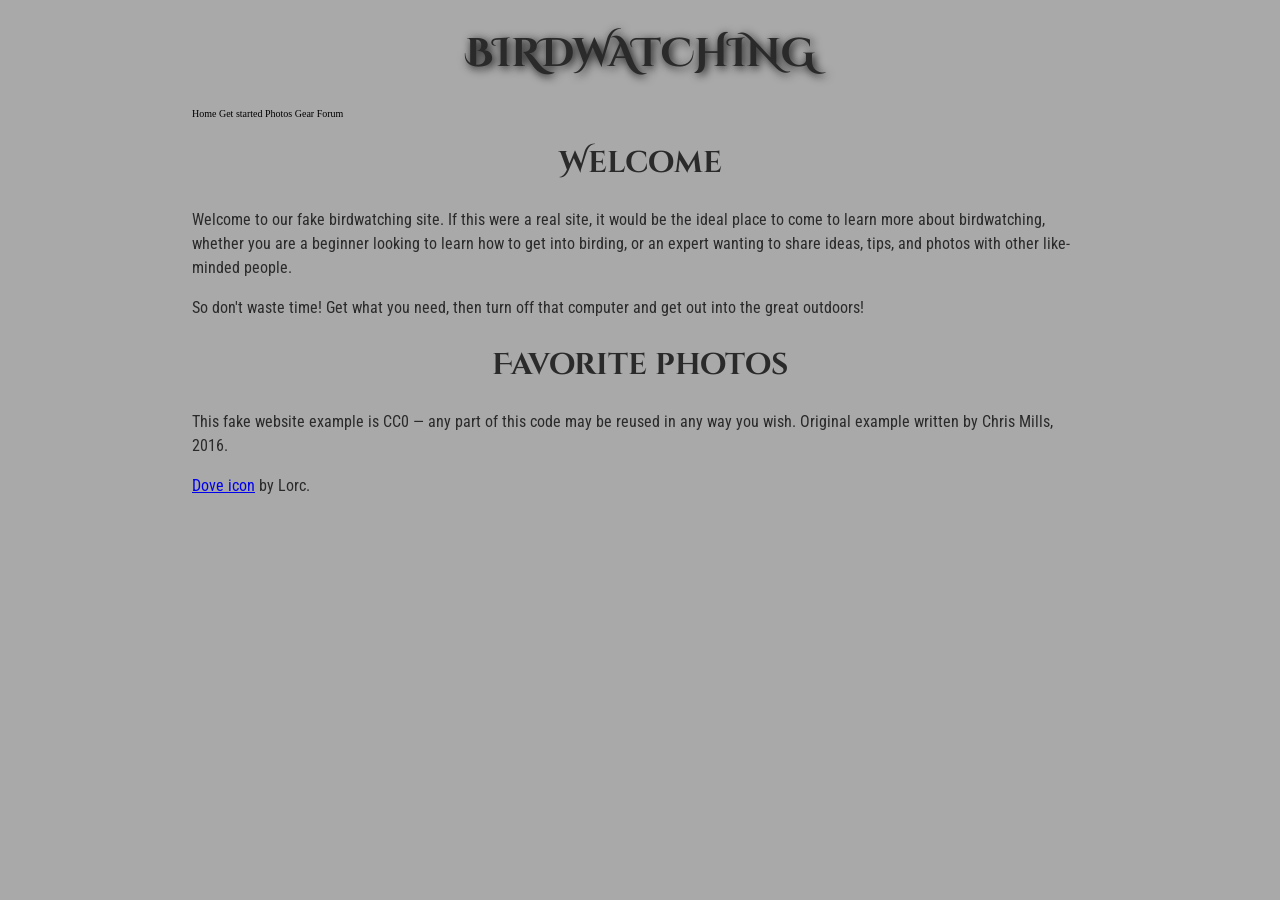
<file: wa4.html>
<!doctype html>
<html lang="en">
  <head>
    <meta charset="utf-8" />
    <title>Birdwatching</title>
    <link
      href="https://fonts.googleapis.com/css?family=Roboto+Condensed:300%7CCinzel+Decorative:700"
      rel="stylesheet" />
      <style>
/* || General setup */

body {
  margin: 0;
}

html {
  font-size: 10px;
  background-color: darkgrey;
}

body {
  width: 70%;
  min-width: 800px;
  margin: 0 auto;
}

/* || typography */

h1,
h2 {
  font-family: "Cinzel Decorative", cursive;
  color: #2a2a2a;
}

p,
li {
  font-family: "Roboto Condensed", sans-serif;
  color: #2a2a2a;
}

h1 {
  font-size: 4rem;
  text-align: center;
  text-shadow: 2px 2px 10px black;
}

h2 {
  font-size: 3rem;
  text-align: center;
}

p,
li {
  font-size: 1.6rem;
  line-height: 1.5;
}

/* || header layout */

header {
  margin-bottom: 10px;
}

main,
header,
nav,
article,
aside,
footer,
section {
  background-color: #00ff0080;
  padding: 1%;
}

h1 {
  text-transform: uppercase;
  display: flex;
  align-items: center;
  justify-content: center;
  gap: 20px;
}

header img {
  height: 60px;
}

nav ul {
  padding: 0;
  list-style-type: none;
  display: flex;
}

nav li {
  text-align: center;
  flex: 1;
}

nav a {
  font-size: 2rem;
  text-transform: uppercase;
  text-decoration: none;
  color: black;
}

nav a:hover,
nav a:focus {
  color: red;
}

/* || main layout */

main {
  display: flex;
  gap: 10px;
}

article {
  flex: 4;
}

aside {
  flex: 1;
}

aside a {
  display: block;
  float: left;
  width: 50%;
}

aside img {
  max-width: 100%;
}

footer {
  margin-top: 10px;
}

      </style>
  </head>

  <body>
    <h1>Birdwatching</h1>

    Home Get started Photos Gear Forum

    <h2>Welcome</h2>

    <p>
      Welcome to our fake birdwatching site. If this were a real site, it
      would be the ideal place to come to learn more about birdwatching,
      whether you are a beginner looking to learn how to get into birding, or
      an expert wanting to share ideas, tips, and photos with other
      like-minded people.
    </p>

    <p>
      So don't waste time! Get what you need, then turn off that computer and
      get out into the great outdoors!
    </p>

    <h2>Favorite photos</h2>

    <!-- Link images here. -->

    <p>
      This fake website example is CC0 — any part of this code may be reused
      in any way you wish. Original example written by Chris Mills, 2016.
    </p>

    <p>
      <a href="http://game-icons.net/lorc/originals/dove.html">Dove icon</a>
      by Lorc.
    </p>
  </body>
</html>
</file>
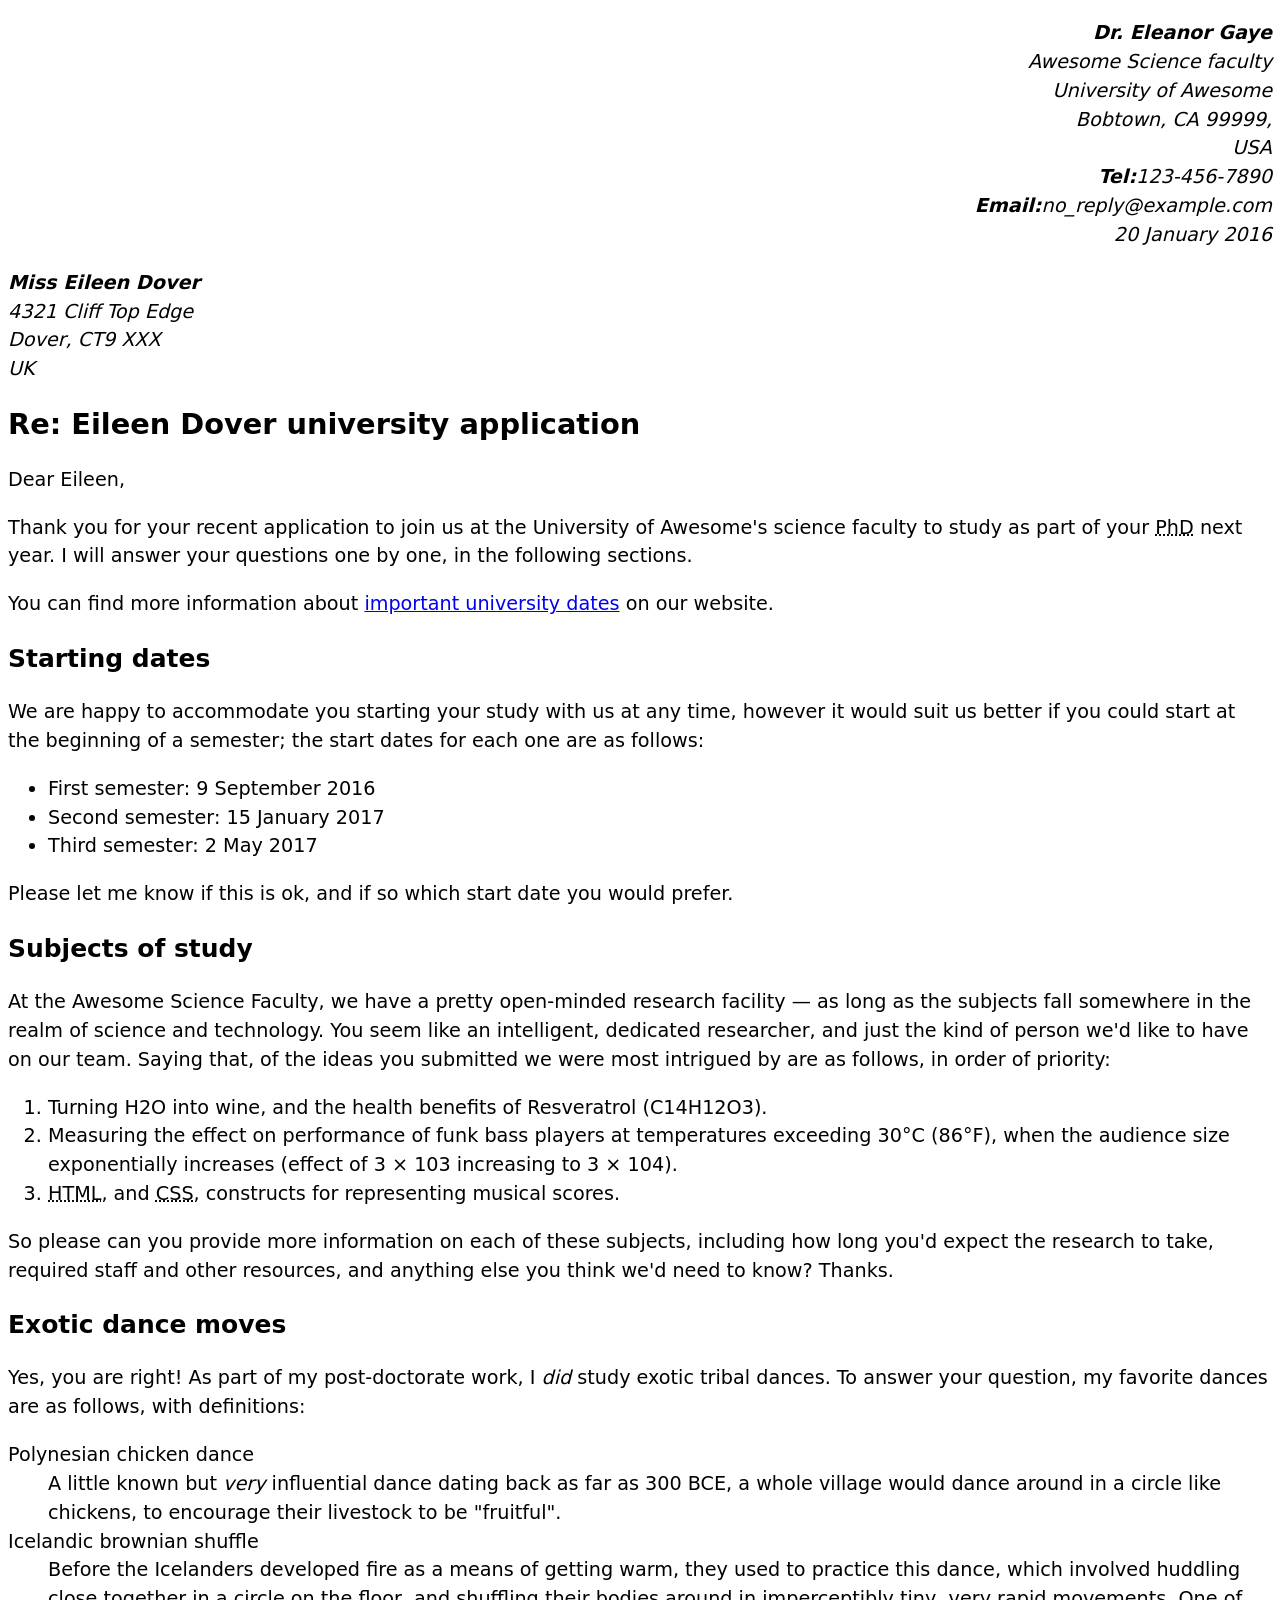
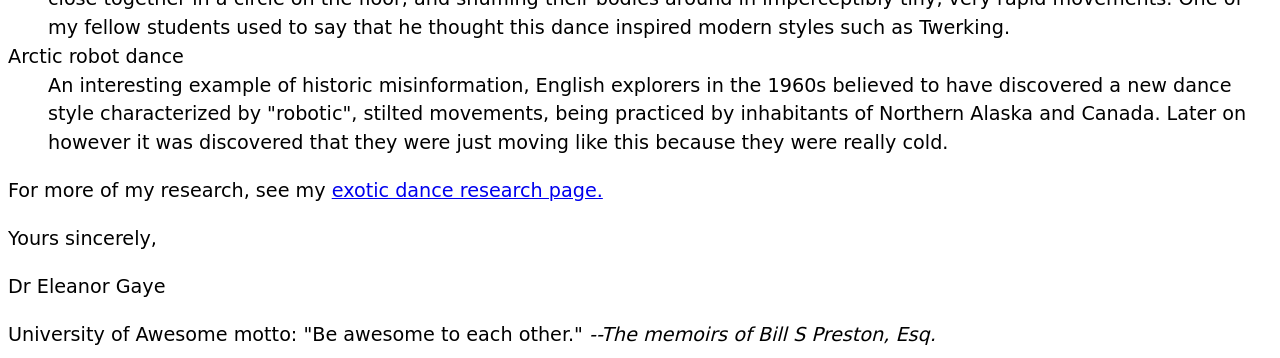
<file: Week3ICA.html>
<!DOCTYPE html>
<html lang="en">
<head>
    <meta charset="UTF-8">
    <meta name="viewport" content="width=device-width, initial-scale=1.0">
    <title>Document</title>
    <style>body {
  font: 1.2em / 1.5 system-ui;
}

.sender-column {
  text-align: right;
}

h1 {
  font-size: 1.5em;
}

h2 {
  font-size: 1.3em;
}</style>
</head>
<body>
<address class="sender-column"><p><em><strong>Dr. Eleanor Gaye</strong><br>
Awesome Science faculty<br>
University of Awesome<br>
Bobtown, CA 99999,<br>
USA<br>
<strong>Tel:</strong>123-456-7890<br>
<strong>Email:</strong>no_reply@example.com</em><br>

20 January 2016<br></address>

<em><strong>Miss Eileen Dover</strong><br>
4321 Cliff Top Edge<br>
Dover, CT9 XXX<br>
UK</em></p>

<h1>Re: Eileen Dover university application</h1>

<P>Dear Eileen,</P>

<p>Thank you for your recent application to join us at the University of
Awesome's science faculty to study as part of your
<abbr title="Doctor of Philosophy">PhD</abbr> next year. I will answer your
questions one by one, in the following sections.</p>

<p>You can find more information about <a href="https://example.com/">important university dates</a> on our website.</p>

<h2>Starting dates</h2>

<p>We are happy to accommodate you starting your study with us at any time,
however it would suit us better if you could start at the beginning of a
semester; the start dates for each one are as follows:</p>

<p>
    <ul>
<li>First semester: 9 September 2016</li>
<li>Second semester: 15 January 2017</li>
<li>Third semester: 2 May 2017</li>
</ul>
</p>

<p>Please let me know if this is ok, and if so which start date you would
prefer.</p>

<h2>Subjects of study</h2>

<p>At the Awesome Science Faculty, we have a pretty open-minded research
facility — as long as the subjects fall somewhere in the realm of science
and technology. You seem like an intelligent, dedicated researcher, and
just the kind of person we'd like to have on our team. Saying that, of the
ideas you submitted we were most intrigued by are as follows, in order of
priority:</p>

<p><ol>
<li>Turning H2O into wine, and the health benefits of Resveratrol
(C14H12O3).</li>
<li>Measuring the effect on performance of funk bass players at temperatures
exceeding 30°C (86°F), when the audience size exponentially increases
(effect of 3 × 103 increasing to 3 × 104).</li>
<li><abbr title="Hypertext Markup Language">HTML</abbr>, and <abbr title="Cascading Style Sheets">CSS</abbr>,
constructs for representing musical scores.</li>
</ol></p>

<p>So please can you provide more information on each of these subjects,
including how long you'd expect the research to take, required staff and
other resources, and anything else you think we'd need to know? Thanks.</p>

<h2>Exotic dance moves</h2>

<p>Yes, you are right! As part of my post-doctorate work, I
<em>did</em> study exotic tribal dances. To answer your question, my
favorite dances are as follows, with definitions:</p>
<dl>
<dt>Polynesian chicken dance</dt>
    <dd>A little known but <em>very</em> influential dance dating back as far as
    300 BCE, a whole village would
    dance around in a circle like chickens, to encourage their livestock to
    be "fruitful".</dd>
<dt>Icelandic brownian shuffle</dt>
    <dd>Before the Icelanders developed fire as a means of getting warm, they
    used to practice this dance, which involved huddling close together in a
    circle on the floor, and shuffling their bodies around in imperceptibly
    tiny, very rapid movements. One of my fellow students used to say that
    he thought this dance inspired modern styles such as Twerking.</dd>
<dt>Arctic robot dance</dt>
    <dd>An interesting example of historic misinformation, English explorers in
    the 1960s believed to have discovered a new dance style characterized by
    "robotic", stilted movements, being practiced by inhabitants of Northern
    Alaska and Canada. Later on however it was discovered that they were
    just moving like this because they were really cold.</dd>
    </dl>
<p>For more of my research, see my <a href="https://example.com/">exotic dance research page.</a>

<p>Yours sincerely,</p>

<p>Dr Eleanor Gaye</p>

<footer>University of Awesome motto: "Be awesome to each other." <em>--The memoirs of Bill S Preston, Esq.</em></footer>
    
</body>
</html>
</file>
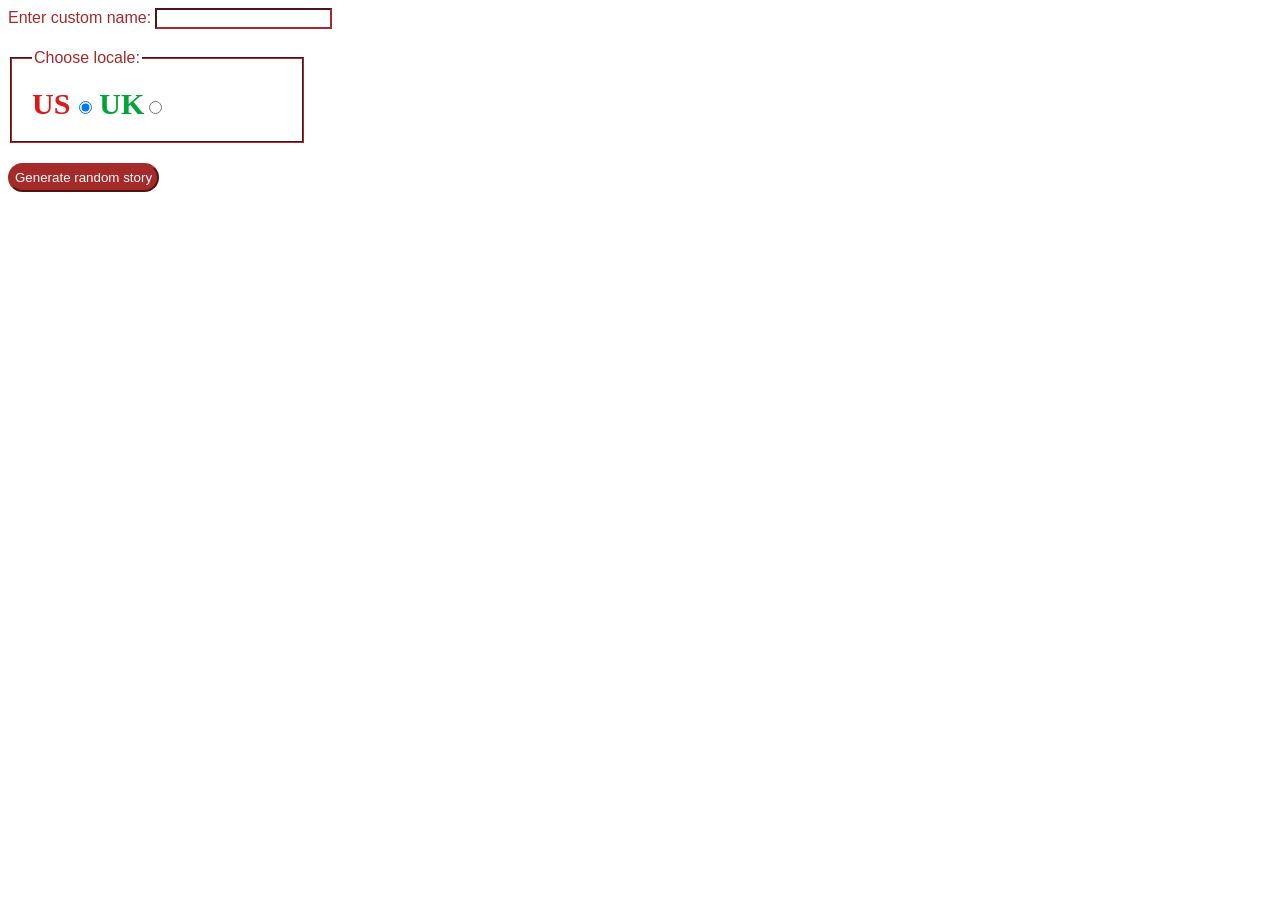
<file: ica/ica11.html>
<!DOCTYPE html>
<html lang="en">
<head>
    <meta charset="UTF-8">
    <meta name="viewport" content="width=device-width, initial-scale=1.0">
    <title>Document</title>
</head>
<body>
    <div>
  <label for="custom-name">Enter custom name:</label>
  <input id="custom-name" type="text" placeholder="" />
</div>

<fieldset>
  <legend>Choose locale:</legend>
  <label for="us"><strong>US</strong></label>
  <input id="us" type="radio" name="uk-us" value="us" checked />
  <label for="uk"><strong>UK</strong></label
  ><input id="uk" type="radio" name="uk-us" value="uk" />
</fieldset>

<div>
  <button class="generate">Generate random story</button>
</div>

<p class="story"></p>
<style>
    #custom-name{
        border-color: brown;
    }
    fieldset{
        border-color: brown;
        padding: 20px;
        margin-top: 20px;
        margin-bottom: 20px;
        width: 250px;
    }
    label[for="custom-name"] {
  color:brown;
  font-family: Arial, Helvetica, sans-serif;
    }
    legend{
        color: brown;
        font-family: Arial, Helvetica, sans-serif;
    }
    #custom-name{
       color: brown;
    }
   label[for="us"] {
  color: rgb(220, 26, 26);
  font-size: 30px;
    }
    label[for="uk"] {
    font-size: 30px;
  color: rgb(0, 165, 55);
    }
    .generate{
        background-color: brown;
        color: white;
        border-radius: 1rem;
        padding: 5px;
        border-color: brown;
    }
    .story{
       width: 300px; 
       color: brown;
       font-family: Arial, Helvetica, sans-serif;
    }
</style>
<script>
// Complete variable definitions and random functions

const customName = document.getElementById("custom-name");
const generateBtn = document.querySelector(".generate");
const story = document.querySelector(".story");

function randomValueFromArray(array) {
  const random = Math.floor(Math.random() * array.length);
  return array[random];
}

// Raw text strings
const characters = ["this one random chick","Michelle Obama","Dua Lipa"];

const places = ["Church", "Paris", "Area 51"];

const events = ["started shakin' it like Shakira", "decided the moon landing was fake", "eaten the last of my flippin peaches"];

// Partial return random string function

function returnRandomStoryString() {
const randomCharacter=randomValueFromArray(characters);
const randomPlace=randomValueFromArray(places);
const randomEvent=randomValueFromArray(events);
let storyText = `The sun was just setting on the horizon, and ${randomCharacter}'s stomach started grumbling, so she decided to go get some grub. On the way to her favorite restaurant, Panda Express, ${randomCharacter} stopped by ${randomPlace}. But by the time she had ${randomEvent}, the temperature had dropped by 94 degrees Fahrenheit, and Bob had already shut Panda Express down. So instead of curling up with some orange chicken, ${randomCharacter} took a 300 pound shit and went to bed. `
  return storyText;
}

// Event listener and partial generate function definition

generateBtn.addEventListener("click", generateStory);

function generateStory() {

    let newStory=returnRandomStoryString();

  if (customName.value !== "") {
    const name = customName.value;
    newStory = newStory.replace("Bob",name);
  }

  if (document.getElementById("uk").checked) {
    const weight = Math.round(300/14);
    const temperature = Math.round((94-32)/1.8);
    newStory = newStory.replace(" 300 pound"," "+weight+" stone");
    newStory = newStory.replace("94 degrees Fahrenheit",temperature+" degrees Celcius");
  }

  // TODO: replace "" with the correct expression
  story.textContent = newStory;
  story.style.visibility = "visible";
}
</script>
</body>
</html>
</file>
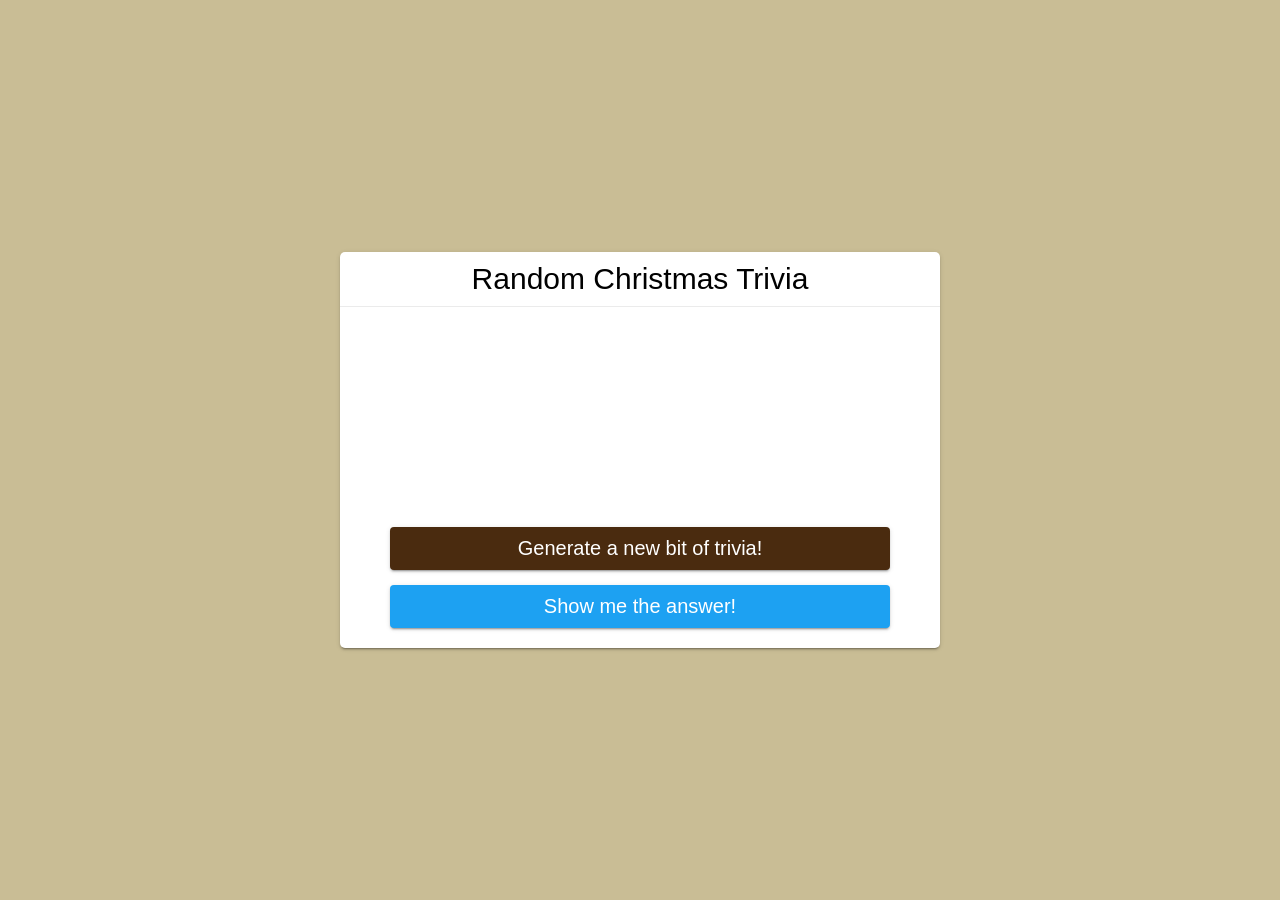
<file: ica/ica12.html>
<!DOCTYPE html>
<html lang="en">
<head>
    <meta charset="UTF-8">
    <meta http-equiv="X-UA-Compatible" content="IE=edge">
    <meta name="viewport" content="width=device-width, initial-scale=1.0">
    <title>Document</title>
</head>
<style>
  html {
    box-sizing: border-box;
  }
  
  *,
  *::before,
  *::after {
    box-sizing: inherit;
    margin: 0;
    padding: 0;
  }
  
  body {
    font-family: -apple-system, BlinkMacSystemFont, "Segoe UI", Roboto, Oxygen-Sans, Ubuntu, Cantarell, "Helvetica Neue", sans-serif;
    background-color: #c9bd95;
  }
  
  .app {
    position: absolute;
    top: 50%;
    left: 50%;
    transform: translate(-50%, -50%);
    width: 600px;
    background-color: white;
    border-radius: 5px;
    box-shadow: 0 2px 2px 0 rgba(0,0,0,.14), 0 3px 1px -2px rgba(0,0,0,.2), 0 1px 5px 0 rgba(0,0,0,.12);
  }
  
  header {
    width: 100%;
    font-size: 30px;
    text-align: center;
    padding: 10px;
    border-bottom: 1px solid #ebebeb;
  }
  
  .quotes {
    padding: 20px 50px;
    min-height: 200px;
  }
  
  .quote-text {
    padding-bottom: 20px;
    font-size: 25px;
    color: black;
  }
  
  .controls {
    width: 100%;
    padding: 20px 50px;
  }
  
  .button {
    display: block;
    color: white;
    border-radius: 4px;
    border: none;
    padding: 10px 20px;
    cursor: pointer;
    text-align: center;
    width: 100%;
    font-size: 20px;
    box-shadow: 0 2px 2px 0 rgba(0,0,0,.14), 0 3px 1px -2px rgba(0,0,0,.2), 0 1px 5px 0 rgba(0,0,0,.12);
  }
  
  .twitter {
    background-color: #1da1f2;
    text-decoration: none;
  }
  
  .twitter:hover {
    background-color: #1e7fbb;
  }
  
  .new-quote {
    background-color: #4A2B0F;
    margin-bottom: 15px;
  }
  
  .new-quote:hover {
    background-color: #6d3b0e;
  }
  
  .new-quote:disabled {
    background-color: #cccccc;
    color: #666666;
    cursor: not-allowed;
  }
  
  @media screen and (max-width: 600px) {
    .app {
      width: 100%;
    }
    .quote-text {
      font-size: 18px;
    }
  }
  </style>
<body>
    <div class="app">
        <header>Random Christmas Trivia</header>
        <section class="quotes">
          <div class="quote-text" id="js-quote-text"></div>
          <div class="quote-text" id="js-answer-text"></div>
        </section>
        <section class="controls" >
          <button type="button" id="js-new-quote" class="new-quote button">
            Generate a new bit of trivia!
          </button>
          <button type="button" id="js-tweet" class="twitter button">
            Show me the answer!
          </button>
          <!-- <a class="answer button" id="js-tweet" target="_blank" rel="noreferrer">Show me the answer!</a> -->
        </section>
      </div>
       <!-- put script last so it loads last not first -->
      <script> 
      const newBttn = document.querySelector(".new-quote").addEventListener('click', getQuote);
        const api="https://trivia.cyberwisp.com/getrandomchristmasquestion";
<!-- async functions sit there until they resolve themselves -->
      async function getQuote(){
          console.log("this worked!");

          try {
            const response = await fetch(api);
            if (!response.ok){
              throw Error(reponse.statusText)
            }
            const json = await response.json();
            console.log(json);
            displayQuote(json['question']);
          } catch (err){
            console.log(err)
            alert('failed to fetch new quote');
          }
          
      }

      function displayQuote(quote){
        const quoteText = document.querySelector("#js-quote-text");
        quoteText.textContent = quote;
      

      }
    
      getQuote();

      </script>
</body>
</html>
</file>
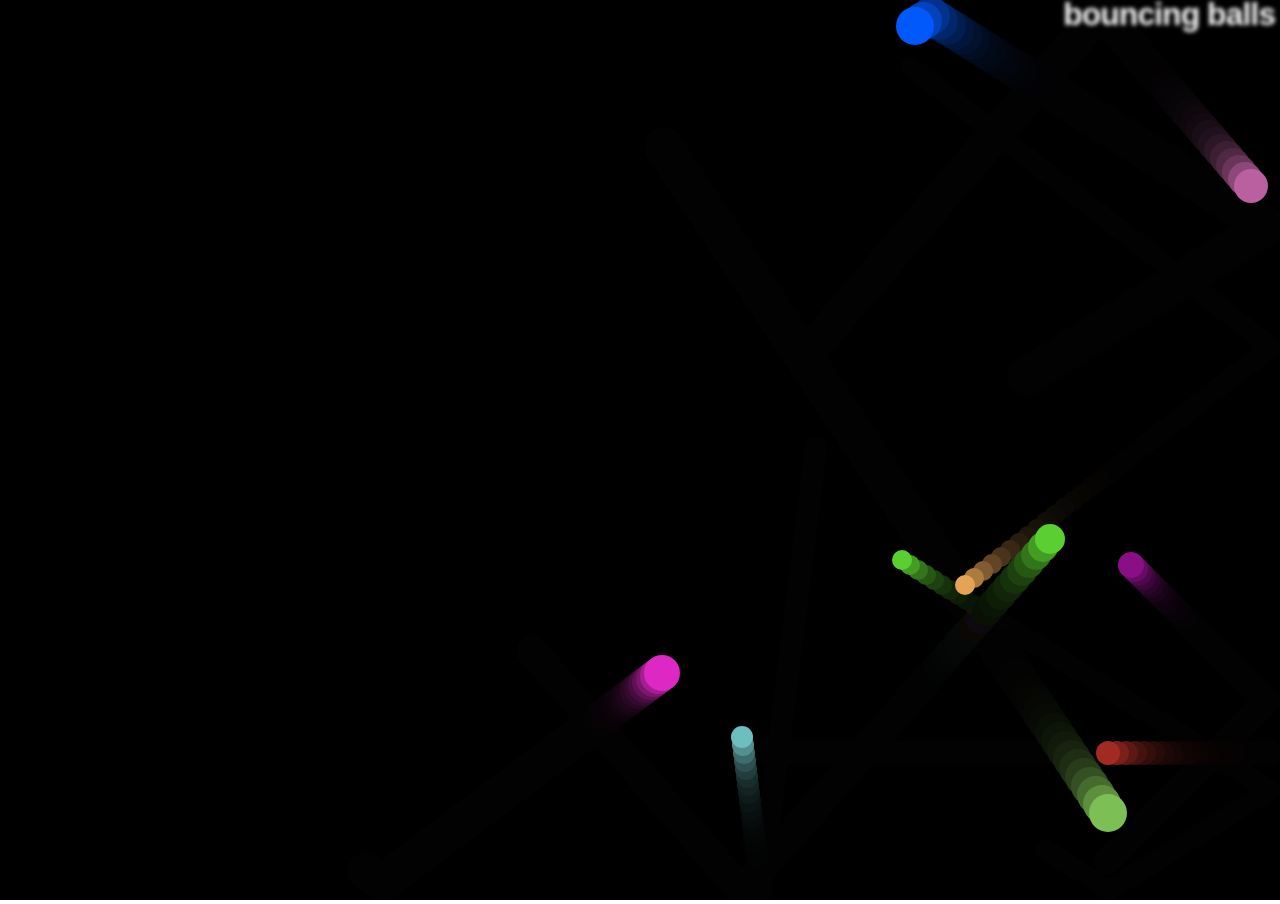
<file: ica/ica13.html>
<!DOCTYPE html>
<html lang="en-US">
  <head>
    <meta charset="utf-8">
    <meta name="viewport" content="width=device-width">
    <title>Bouncing balls</title>
    <link rel="stylesheet" href="ica13.css">
  </head>

  <body>
    <h1>bouncing balls</h1>
    <canvas></canvas>

    <script src="ica13.js"></script>
  </body>
</html>
</file>
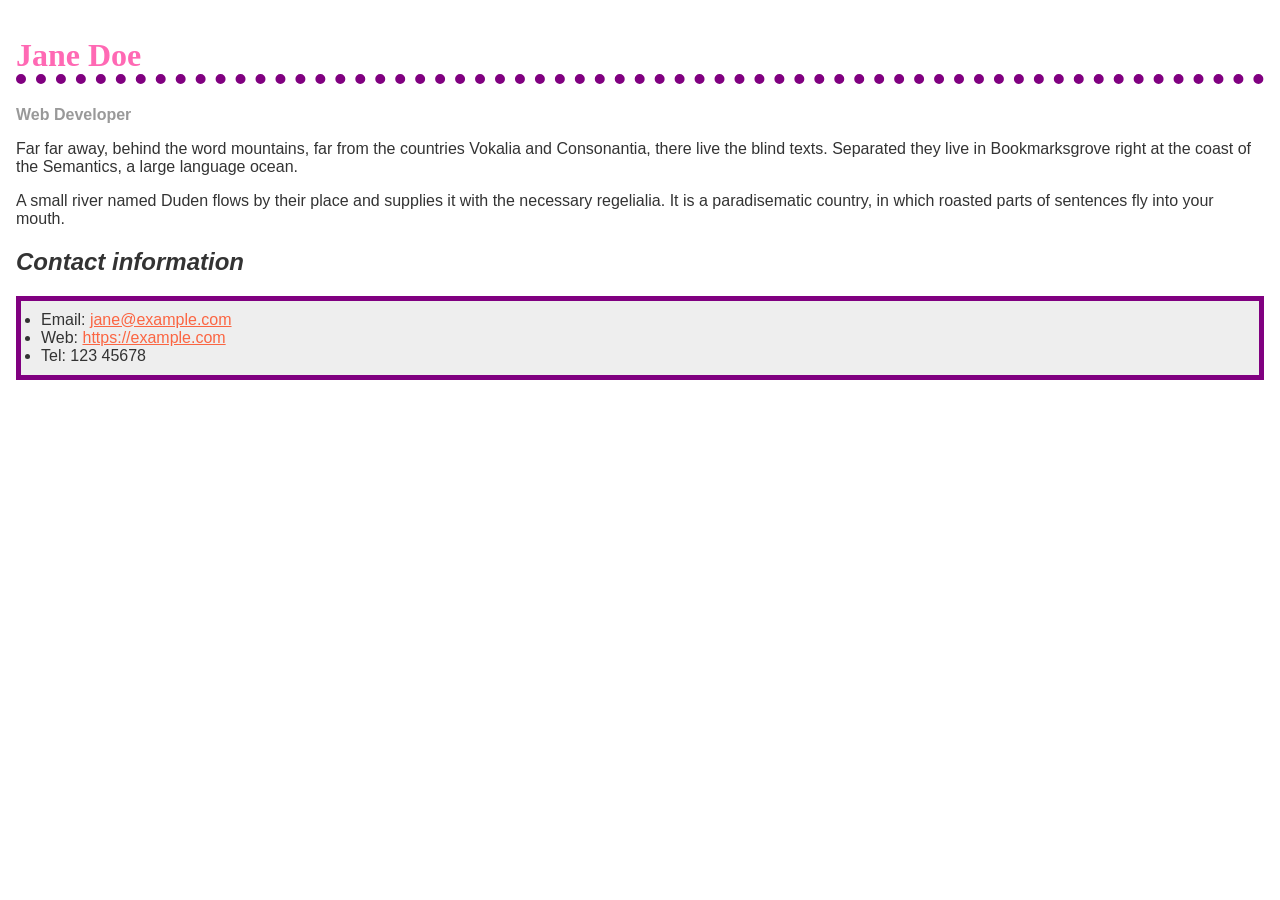
<file: ica/ica7.html>
<!doctype html>
<html lang="en">
  <head>
    <meta charset="utf-8" />
    <meta name="viewport" content="width=device-width" />
    <title>Formatting a biography</title>
    <style>
      body {
        background-color: #fff;
        color: #333;
        font-family: Arial, Helvetica, sans-serif;
        padding: 1em;
        margin: 0;
      }

      h1 {
        color: hotpink;
        font-size: 2em;
        font-family: Georgia, "Times New Roman", Times, serif;
        border-bottom: 10px dotted purple;
      }

      h2 {
        font-size: 1.5em;
        font-style: italic;
      }

      .job-title {
        color: #999999;
        font-weight: bold;
      }

      a:link,
      a:visited {
        color: #fb6542;
      }

      a:hover {
        text-decoration: none;
        color: green;
      }

      ul {
       background-color:  #eeeeee;
       border: 5px solid purple;
       padding: 10px 20px;
      }
    </style>
  </head>

  <body>
    <h1>Jane Doe</h1>
    <div class="job-title">Web Developer</div>
    <p>
      Far far away, behind the word mountains, far from the countries Vokalia
      and Consonantia, there live the blind texts. Separated they live in
      Bookmarksgrove right at the coast of the Semantics, a large language
      ocean.
    </p>

    <p>
      A small river named Duden flows by their place and supplies it with the
      necessary regelialia. It is a paradisematic country, in which roasted
      parts of sentences fly into your mouth.
    </p>

    <h2>Contact information</h2>
    <ul>
      <li>
        Email:
        <a href="mailto:jane@example.com">jane@example.com</a>
      </li>
      <li>
        Web:
        <a href="https://example.com">https://example.com</a>
      </li>
      <li>Tel: 123 45678</li>
    </ul>
  </body>
</html>
</file>
<file: ica/ica13.css>
html, body {
  margin: 0;
}

html {
  font-family: 'Helvetica Neue', Helvetica, Arial, sans-serif;
  height: 100%;
}

body {
  overflow: hidden;
  height: inherit;
}

h1 {
  font-size: 2rem;
  letter-spacing: -1px;
  position: absolute;
  margin: 0;
  top: -4px;
  right: 5px;

  color: transparent;
  text-shadow: 0 0 4px white;
}
</file>
